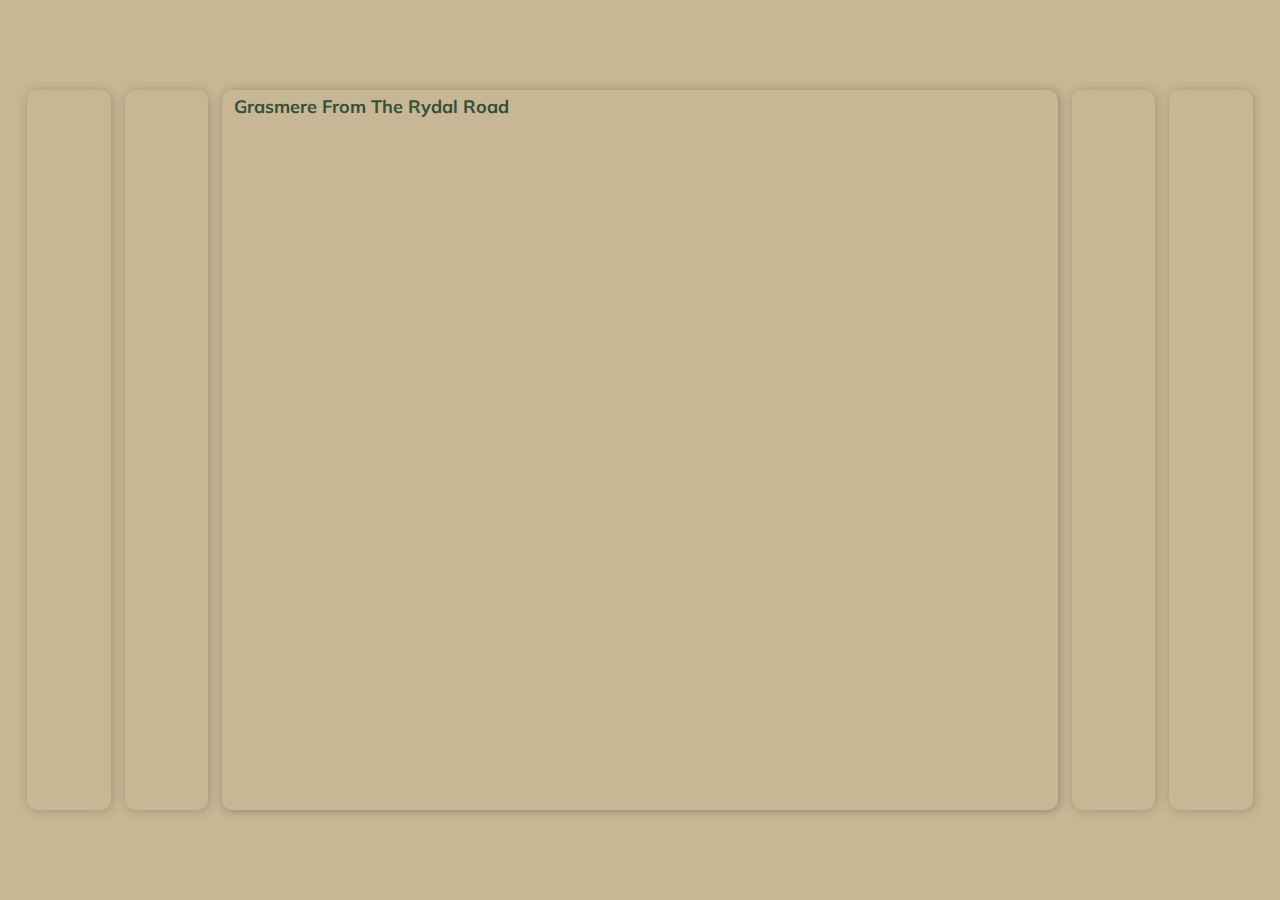
<file: task 1/index.html>
<!DOCTYPE html>
<html lang="en">
    <head>
        <meta charset="UTF-8" />
        <meta name="viewport" content="width=device-width, initial-scale=1.0" />
        <link rel="stylesheet" href="styles.css" />
        <title>Карточки | Проект 1</title>
    </head>
    <body>
        <div class="container">
            <div
                class="slide"
                style="
                    background-image: url('https://images.unsplash.com/photo-1577720580479-7d839d829c73?ixlib=rb-1.2.1&ixid=MnwxMjA3fDB8MHxwaG90by1wYWdlfHx8fGVufDB8fHx8&auto=format&fit=crop&w=784&q=80');
                "
            >
                <h3>Near Brodick, Isle Of Arran, Scotland</h3>
            </div>
            <div
                class="slide"
                style="
                    background-image: url('https://images.unsplash.com/photo-1578301978018-3005759f48f7?ixlib=rb-1.2.1&ixid=MnwxMjA3fDB8MHxwaG90by1wYWdlfHx8fGVufDB8fHx8&auto=format&fit=crop&w=844&q=80');
                "
            >
                <h3>Near Glarus, Switzerland</h3>
            </div>
            <div
                class="slide active"
                style="
                    background-image: url('https://images.unsplash.com/photo-1577083862054-7324cd025fa6?ixlib=rb-1.2.1&ixid=MnwxMjA3fDB8MHxwaG90by1wYWdlfHx8fGVufDB8fHx8&auto=format&fit=crop&w=941&q=80');
                "
            >
                <h3>Grasmere From The Rydal Road</h3>
            </div>
            <div
                class="slide"
                style="
                    background-image: url('https://images.unsplash.com/photo-1579541592065-da8a15e49bc7?ixlib=rb-1.2.1&ixid=MnwxMjA3fDB8MHxwaG90by1wYWdlfHx8fGVufDB8fHx8&auto=format&fit=crop&w=801&q=80');
                "
            >
                <h3>The Path By The Lake</h3>
            </div>
            <div
                class="slide"
                style="
                    background-image: url('https://images.unsplash.com/photo-1578301977886-43be7b983104?ixlib=rb-1.2.1&ixid=MnwxMjA3fDB8MHxwaG90by1wYWdlfHx8fGVufDB8fHx8&auto=format&fit=crop&w=923&q=80');
                "
            >
                <h3>Naples From Sir William Hamilton's Villa</h3>
            </div>
        </div>
        <script src="app.js"></script>
    </body>
</html>
</file>
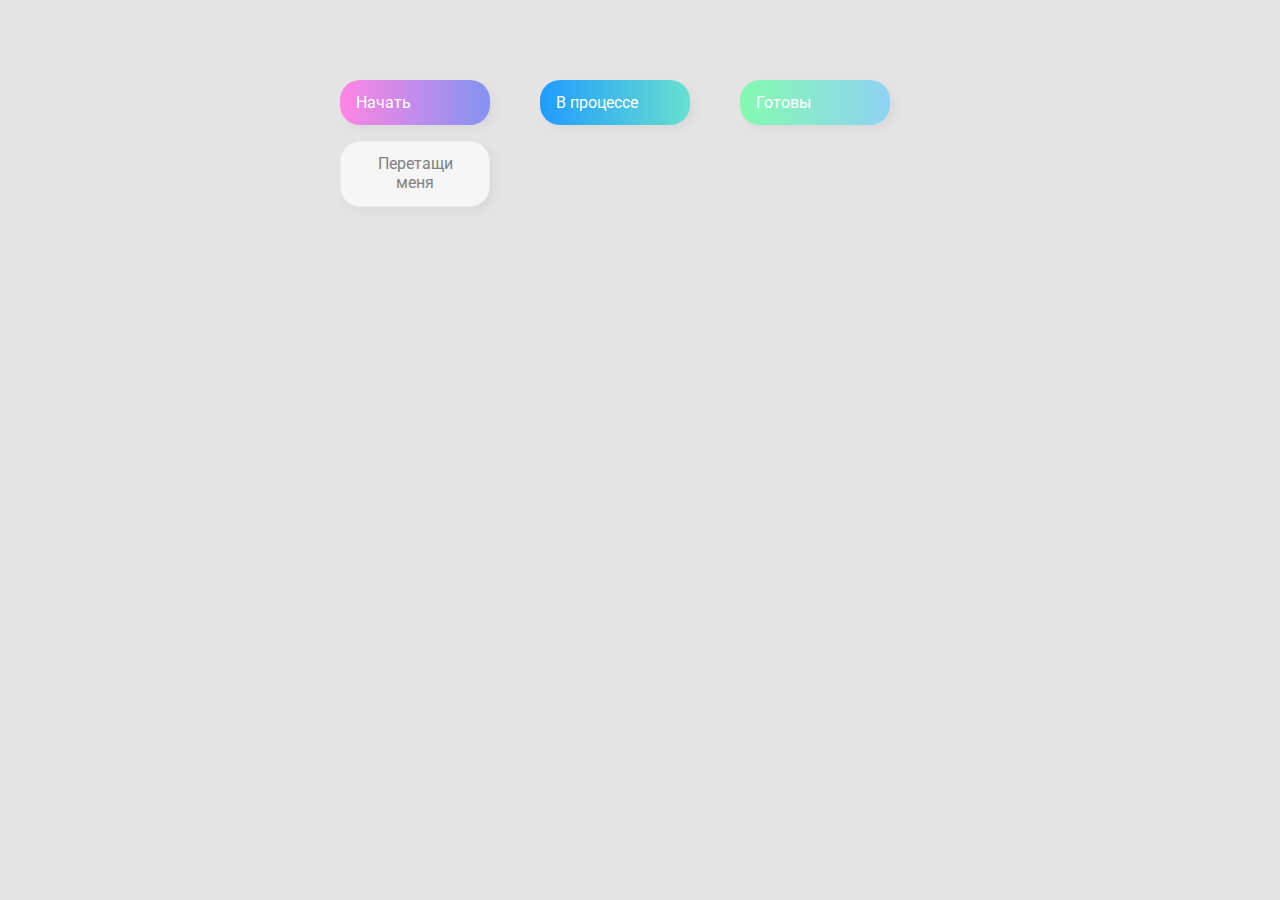
<file: task 2/index.html>
<!DOCTYPE html>
<html lang="en">
    <head>
        <meta charset="UTF-8" />
        <meta name="viewport" content="width=device-width, initial-scale=1.0" />
        <link rel="stylesheet" href="styles.css" />
        <title>Drag & Drop | Проект 2</title>
    </head>
    <body>
        <div>
            <div class="row">
                <div class="col-header start">Начать</div>
                <div class="col-header progress">В процессе</div>
                <div class="col-header done">Готовы</div>
            </div>

            <div class="row">
                <div class="placeholder">
                    <div class="item" draggable="true">Перетащи меня</div>
                </div>
                <div class="placeholder"></div>
                <div class="placeholder"></div>
                <div class="placeholder"></div>
                <div class="placeholder"></div>
                <div class="placeholder"></div>
            </div>
        </div>
        <script src="app.js"></script>
    </body>
</html>
</file>
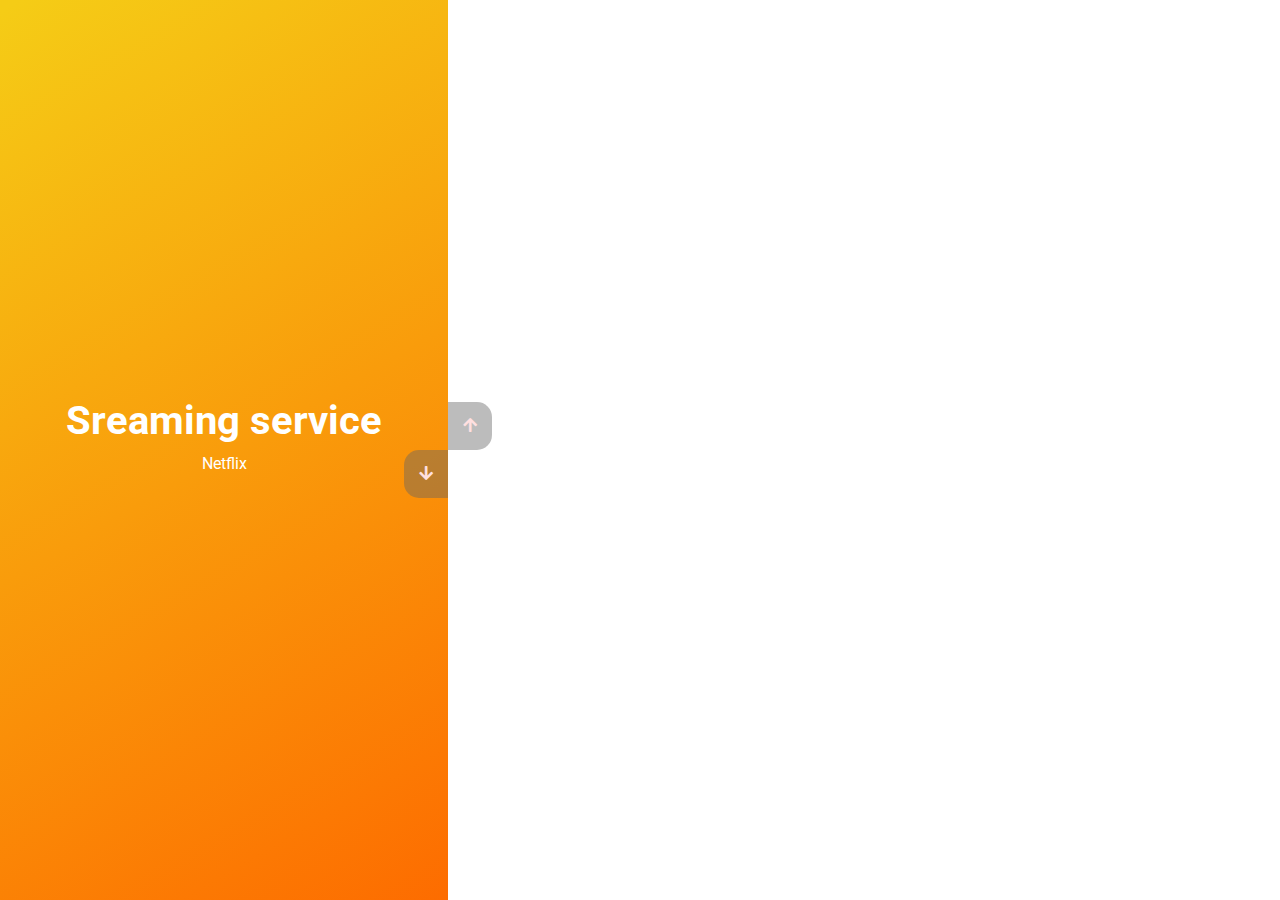
<file: task 3/index.html>
<!DOCTYPE html>
<html lang="en">
    <head>
        <meta charset="UTF-8" />
        <meta name="viewport" content="width=device-width, initial-scale=1.0" />
        <link
            rel="stylesheet"
            href="https://cdnjs.cloudflare.com/ajax/libs/font-awesome/5.15.1/css/all.min.css"
        />
        <link rel="stylesheet" href="style.css" />
        <title>Слайдер | Проект 3</title>
    </head>
    <body>
        <div class="container">
            <div class="sidebar">
                <div
                    style="
                        background: linear-gradient(
                            243deg,
                            #56b9d6 -16%,
                            #01273a 125%
                        );
                    "
                >
                    <h1>Cameraman</h1>
                    <p>it can be you</p>
                </div>
                <div
                    style="
                        background: linear-gradient(
                            53deg,
                            #fffbb0 -40%,
                            #fd0f5f 40%,
                            #35213a 150%
                        );
                    "
                >
                    <h1>Cinema</h1>
                    <p>Central cinema</p>
                </div>
                <div
                    style="
                        background: linear-gradient(
                            97deg,
                            #c36fbf -2%,
                            #401740 128%
                        );
                    "
                >
                    <h1>Videography prodaction</h1>
                    <p>Hoodman</p>
                </div>
                <div
                    style="
                        background: linear-gradient(
                            150deg,
                            #f5cc16 1%,
                            #fd6c00 100%
                        );
                    "
                >
                    <h1>Sreaming service</h1>
                    <p>Netflix</p>
                </div>
            </div>
            <div class="main-slide">
                <div
                    style="
                        background-image: url('https://images.unsplash.com/photo-1522869635100-9f4c5e86aa37?ixlib=rb-1.2.1&ixid=MnwxMjA3fDB8MHxwaG90by1wYWdlfHx8fGVufDB8fHx8&auto=format&fit=crop&w=870&q=80');
                    "
                ></div>
                <div
                    style="
                        background-image: url('https://images.unsplash.com/photo-1485662765173-b710c399cd34?ixlib=rb-1.2.1&ixid=MnwxMjA3fDB8MHxwaG90by1wYWdlfHx8fGVufDB8fHx8&auto=format&fit=crop&w=894&q=80');
                    "
                ></div>
                <div
                    style="
                        background-image: url('https://images.unsplash.com/photo-1536440136628-849c177e76a1?ixlib=rb-1.2.1&ixid=MnwxMjA3fDB8MHxwaG90by1wYWdlfHx8fGVufDB8fHx8&auto=format&fit=crop&w=1450&q=80');
                    "
                ></div>

                <div
                    style="
                        background-image: url('https://images.unsplash.com/photo-1453728013993-6d66e9c9123a?ixlib=rb-1.2.1&ixid=MnwxMjA3fDB8MHxwaG90by1wYWdlfHx8fGVufDB8fHx8&auto=format&fit=crop&w=870&q=80');
                    "
                ></div>
            </div>
            <div class="controls">
                <button class="down-button">
                    <i class="fas fa-arrow-down"></i>
                </button>
                <button class="up-button">
                    <i class="fas fa-arrow-up"></i>
                </button>
            </div>
        </div>
        <script src="app.js"></script>
    </body>
</html>
</file>
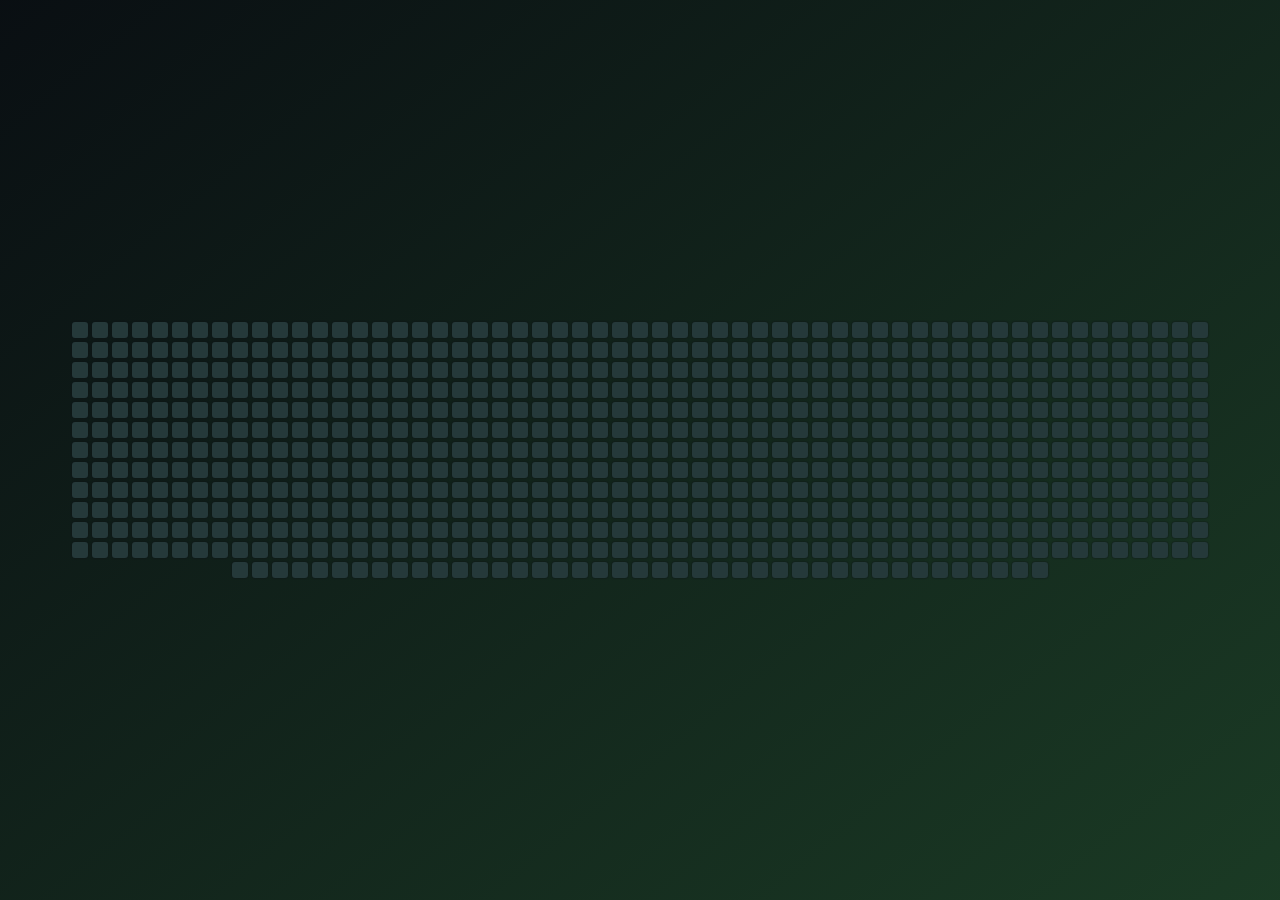
<file: task 4/index.html>
<!DOCTYPE html>
<html lang="en">
    <head>
        <meta charset="UTF-8" />
        <meta name="viewport" content="width=device-width, initial-scale=1.0" />
        <link rel="stylesheet" href="styles.css" />
        <title>Доска | Проект 4</title>
    </head>
    <body>
        <div class="container" id="board">
            <div class="square"></div>
            <div class="square"></div>
            <div class="square"></div>
        </div>
        <script src="app.js"></script>
    </body>
</html>
</file>
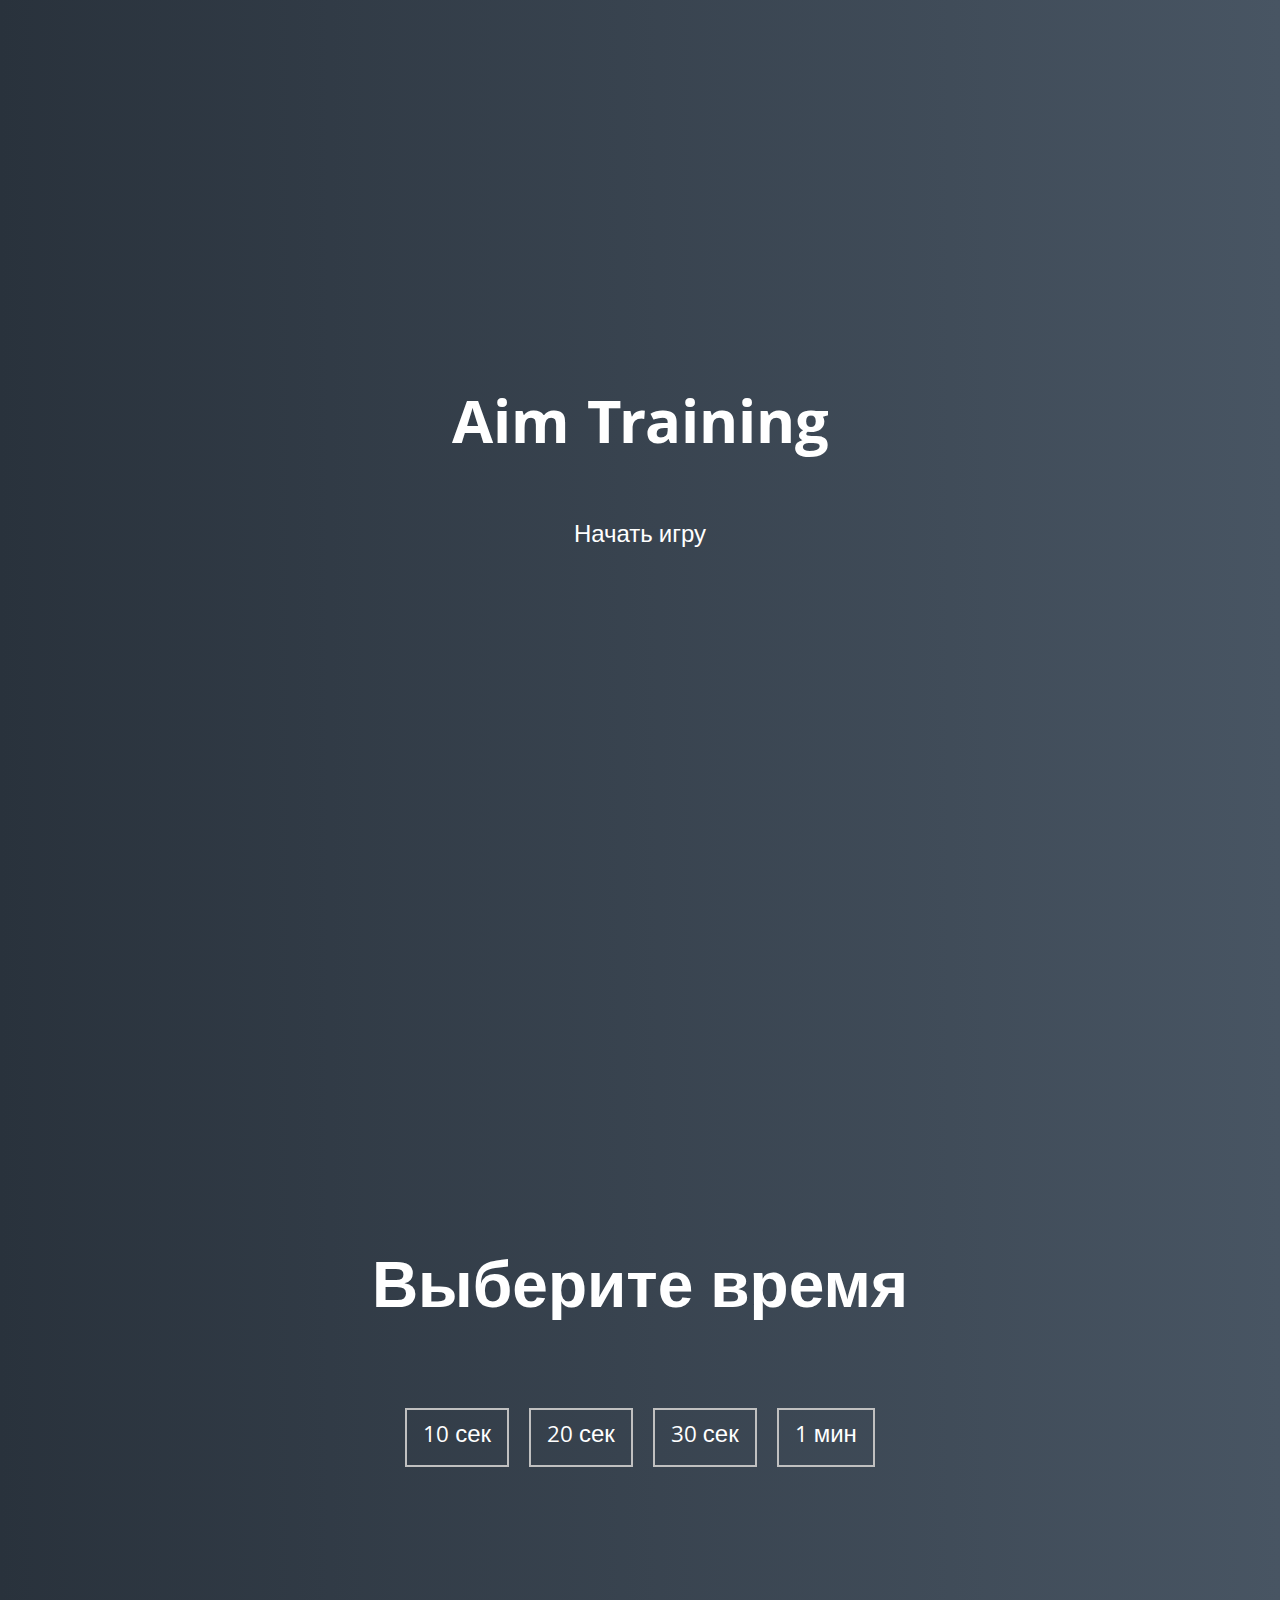
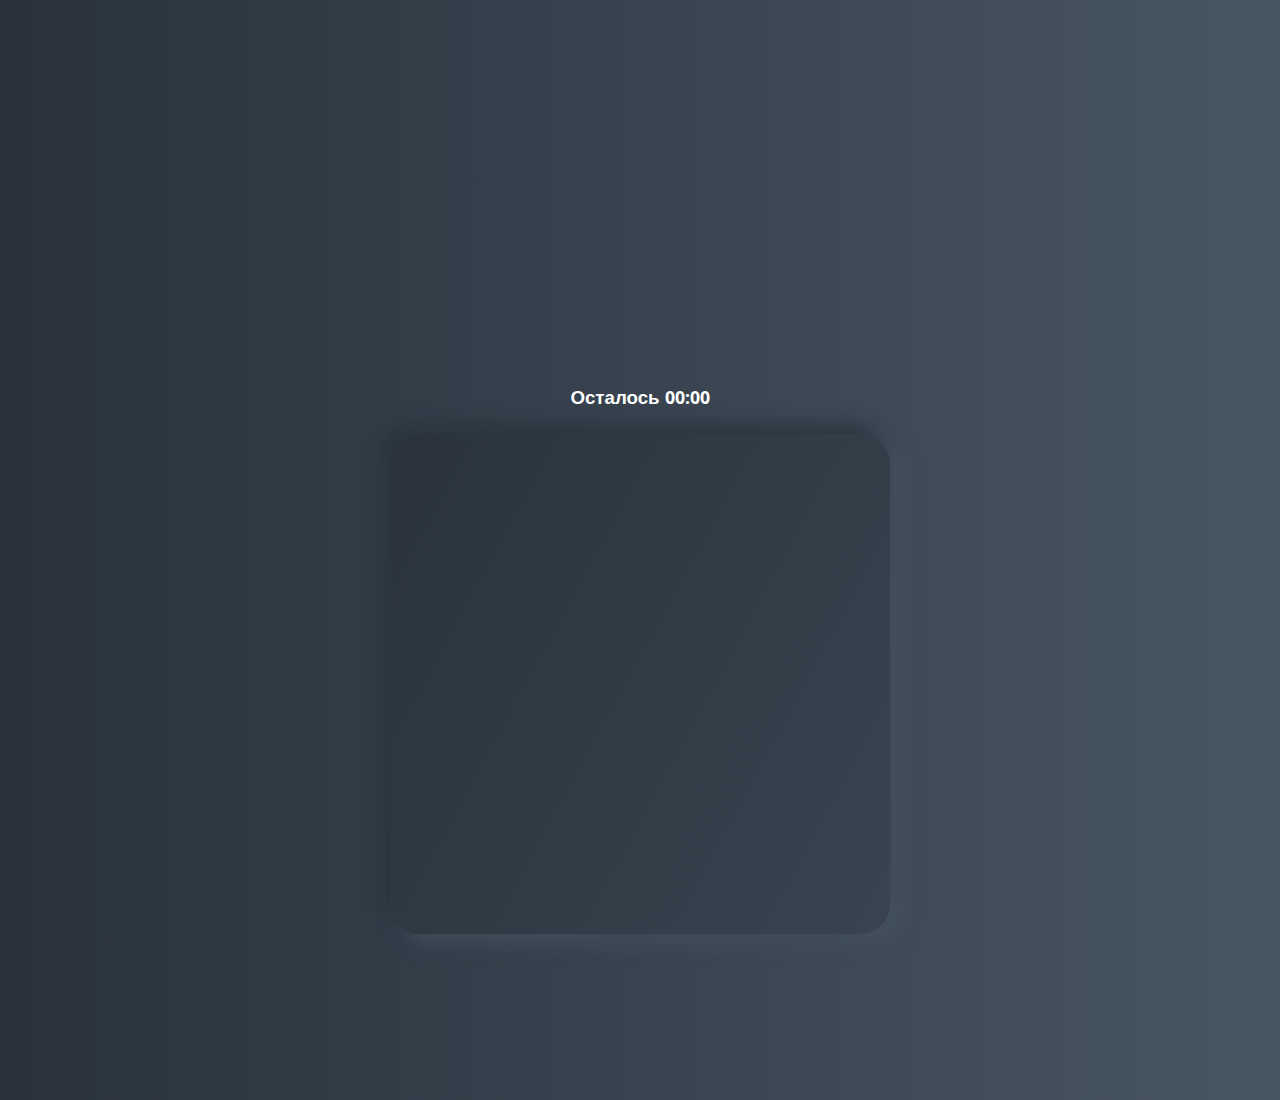
<file: task 5/index.html>
<!DOCTYPE html>
<html lang="en">
    <head>
        <meta charset="UTF-8" />
        <meta name="viewport" content="width=device-width, initial-scale=1.0" />
        <link rel="stylesheet" href="styles.css" />
        <title>Aim Training | Проект 5</title>
    </head>
    <body>
        <div class="screen">
            <h1>Aim Training</h1>
            <a href="#" class="start" id="start">Начать игру</a>
        </div>

        <div class="screen">
            <h1>Выберите время</h1>
            <ul class="time-list">
                <li>
                    <button class="time-btn" data-time="10">10 сек</button>
                </li>
                <li>
                    <button class="time-btn" data-time="20">20 сек</button>
                </li>
                <li>
                    <button class="time-btn" data-time="30">30 сек</button>
                </li>
                <li>
                    <button class="time-btn" data-time="60">1 мин</button>
                </li>
            </ul>
        </div>

        <div class="screen">
            <h3>Осталось <span id="time">00:00</span></h3>
            <div class="board" id="board"></div>
        </div>
        <script src="app.js"></script>
    </body>
</html>
</file>
<file: task 1/styles.css>
@import url('https://fonts.googleapis.com/css?family=Muli&display=swap');

* {
    box-sizing: border-box;
}

body {
    font-family: 'Muli', sans-serif;
    overflow: hidden;
    margin: 0;

    overflow: hidden;
    height: 100vh;
    display: flex;
    align-items: center;
    justify-content: center;
    background: rgb(199, 183, 148);
}

.container {
    display: flex;
    width: 100%;
    padding: 0 20px;
}

.slide {
    color: rgb(50, 80, 59);
    flex: 1;
    height: 80vh;
    margin: 7px;
    border-radius: 10px;
    background-repeat: no-repeat;
    background-size: cover;
    background-position: center;
    box-shadow: 1px 1px 10px rgba(36, 31, 15, 0.329);
    position: relative;
    cursor: pointer;
    opacity: 0.7;
    transition: all 800ms ease-in-out;
}

.slide h3 {
    position: absolute;
    top: 5px;
    left: 7px;
    text-align: center;
    justify-content: center;
    margin: 0 5px;
    font-size: 18px;
    opacity: 0;
}

.slide.active {
    flex: 10;
    opacity: 1;
}

.slide.active h3 {
    opacity: 1;
    transition: opacity 0.5s ease-in 300ms;
}
</file>
<file: task 2/styles.css>
@import url('https://fonts.googleapis.com/css?family=Roboto&display=swap');

* {
    box-sizing: border-box;
}

body {
    font-family: 'Roboto', sans-serif;
    background-color: #e5e5e5;
    display: flex;
    padding-top: 5rem;
    justify-content: center;
    overflow: hidden;
    margin: 0;
}

.row {
    display: grid;
    grid-template-columns: repeat(3, 200px);
    justify-content: space-between;
    margin-bottom: 1rem;
    grid-auto-flow: row;
}

.col-header {
    width: 150px;
    box-shadow: 4px 4px 9px rgba(198, 198, 198, 0.36);
    border-radius: 20px;
    padding: 0.8rem 1rem;
    color: #fff;
}

.item {
    grid-auto-flow: row dense;
    width: 150px;
    height: 66px;
    border: 1px solid #eee;
    box-shadow: 4px 4px 9px rgba(198, 198, 198, 0.36);
    border-radius: 20px;
    background: #f7f6f7;
    padding: 0.8rem 1rem;
    color: #828282;
    text-align: center;
    cursor: grab;
}

.item:active {
    cursor: grabbing;
}

.placeholder {
    width: 150px;
    height: 66px;
    grid-template-columns: auto auto auto;
}

.start {
    background: linear-gradient(90deg, #ff85e4 0%, #229efd 179.25%);
}

.progress {
    background: linear-gradient(90deg, #209cff 0%, #68e0cf 100%);
}

.done {
    background: linear-gradient(90deg, #84fab0 0%, #8fd3f4 100%);
}

.hold {
    box-shadow: 1px 1px 20px rgba(224, 108, 240, 0.233) inset;
    border: none;
    opacity: 1;
}

.hide {
    display: none;
}

.hovered {
    background: radial-gradient(#a067672f 40%, rgba(0, 0, 0, 0));
    border-radius: 20px;
}
</file>
<file: task 3/style.css>
@import url('https://fonts.googleapis.com/css?family=Roboto&display=swap');

* {
    box-sizing: border-box;
    margin: 0;
    padding: 0;
}

body {
    font-family: 'Roboto', sans-serif;
    height: 100vh;
}

.container {
    position: relative;
    overflow: hidden;
    width: 100vw;
    height: 100vh;
}

.sidebar {
    height: 100%;
    width: 35%;
    position: absolute;
    top: 0;
    left: 0;
    transition: transform 0.5s ease-in-out;
}

.sidebar > div {
    height: 100%;
    width: 100%;
    display: flex;
    flex-direction: column;
    align-items: center;
    justify-content: center;
    color: #fff;
}

.sidebar h1 {
    font-size: 40px;
    margin-bottom: 10px;
    margin-top: -30px;
}

.main-slide {
    height: 100%;
    position: absolute;
    top: 0;
    left: 35%;
    width: 65%;
    transition: transform 0.5s ease-in-out;
}

.main-slide > div {
    background-repeat: no-repeat;
    background-size: cover;
    background-position: center center;
    height: 100%;
    width: 100%;
}

button {
    background-color: rgba(100, 100, 100, 0.432);
    border: none;
    color: rgb(255, 224, 224);
    cursor: pointer;
    font-size: 16px;
    padding: 15px;
}

button:hover {
    color: rgb(61, 12, 16);
}

button:focus {
    outline: none;
}

.container .controls button {
    position: absolute;
    left: 35%;
    top: 50%;
    z-index: 100;
}

.container .controls .down-button {
    transform: translateX(-100%);
    border-top-left-radius: 15px;
    border-bottom-left-radius: 15px;
}

.container .controls .up-button {
    transform: translateY(-100%);
    border-top-right-radius: 15px;
    border-bottom-right-radius: 15px;
}
</file>
<file: task 4/styles.css>
* {
    box-sizing: border-box;
}

body {
    background: repeating-linear-gradient(321deg, #1e4328 -20%, #06060f 120%);
    display: flex;
    align-items: center;
    justify-content: center;
    height: 100vh;
    overflow: hidden;
    margin: 0;
}

.container {
    display: flex;
    flex-wrap: wrap;
    max-width: 90%;
    align-items: center;
    justify-content: center;
}

.square {
    width: 16px;
    height: 16px;
    background-color: rgb(37, 57, 58);
    box-shadow: 0 0 2px rgb(12, 16, 22);
    border-radius: 3px;
    margin: 2px;
    transition: 3s ease;
}

.square:hover {
    transition-duration: 0ms;
}
</file>
<file: task 5/styles.css>
@import url('https://fonts.googleapis.com/css?family=Khula&display=swap');

* {
    box-sizing: border-box;
}

body {
    color: #fff;
    font-family: 'Khula', sans-serif;
    height: 100vh;
    overflow: hidden;
    margin: 0;
    text-align: center;
}

a {
    color: #fff;
    text-decoration: none;
}

a:hover {
    color: #16d9e3;
}

.start {
    font-size: 1.5rem;
}

h1 {
    line-height: 1.4;
    font-size: 4rem;
}

.screen {
    display: flex;
    flex-direction: column;
    align-items: center;
    justify-content: center;
    height: 100vh;
    width: 100vw;
    transition: margin 0.5s ease-out;
    background: linear-gradient(90deg, #29323c 0%, #485563 100%);
}

.screen.up {
    margin-top: -100vh;
}

.time-list {
    display: flex;
    flex-wrap: wrap;
    justify-content: center;
    list-style: none;
    padding: 0;
}

.time-list li {
    margin: 10px;
}

.time-btn {
    background-color: transparent;
    border: 2px solid #c0c0c0;
    color: #fff;
    cursor: pointer;
    font-family: inherit;
    padding: 0.5rem 1rem;
    font-size: 1.5rem;
}

.time-btn:hover {
    border: 2px solid #16d9e3;
    color: #16d9e3;
}

.hide {
    opacity: 0;
}

.primary {
    color: #16d9e3;
}

.board {
    display: flex;
    justify-content: center;
    align-items: center;
    position: relative;
    width: 500px;
    height: 500px;
    background: linear-gradient(118.38deg, #29323c -4.6%, #485563 200.44%);
    box-shadow: -8px -8px 20px #2a333d, 10px 7px 20px #475462;
    border-radius: 30px;
    overflow: hidden;
}

.circle {
    background: linear-gradient(90deg, #16d9e3 0%, #30c7ec 47%, #46aef7 100%);
    position: absolute;
    border-radius: 50%;
    cursor: pointer;
}
</file>
